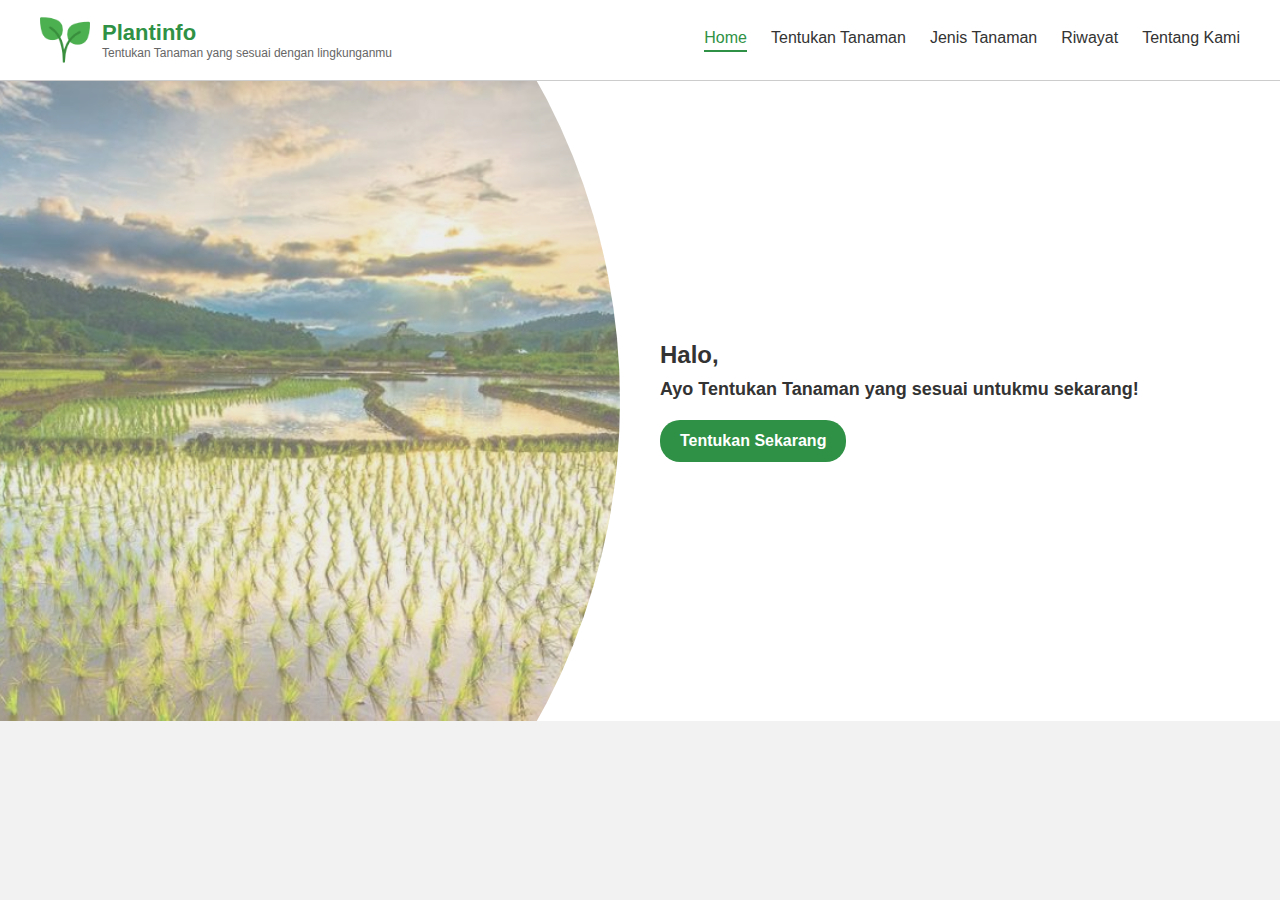
<file: index.html>
<!DOCTYPE html>
<html lang="id">
<head>
  <meta charset="UTF-8" />
  <meta name="viewport" content="width=device-width, initial-scale=1.0"/>
  <title>Plantinfo</title>
  <link rel="stylesheet" href="style.css" />
</head>
<body>
  <!-- Header -->
  <header class="header">
    <div class="logo">
      <img src="img/plant.png" alt="Plantinfo Logo" />
      <div class="text-logo">
        <h1>Plantinfo</h1>
        <p>Tentukan Tanaman yang sesuai dengan lingkunganmu</p>
      </div>
    </div>
    <nav class="navbar">
      <a href="#" class="nav-item active">Home</a>
      <a href="logic.html" class="nav-item">Tentukan Tanaman</a>
      <a href="jenis.html" class="nav-item">Jenis Tanaman</a>
      <a href="riwayat.html" class="nav-item">Riwayat</a>
      <a href="tentang.html" class="nav-item">Tentang Kami</a>
    </nav>
  </header>

  <!-- Hero Section -->
  <section class="hero">
    <div class="hero-image"></div>
    <div class="hero-text">
      <h2>Halo,</h2>
      <p>Ayo Tentukan Tanaman yang sesuai untukmu sekarang!</p>
      <a href="logic.html" class="btn">Tentukan Sekarang</a>
    </div>
  </section>
</body>
</html>
</file>
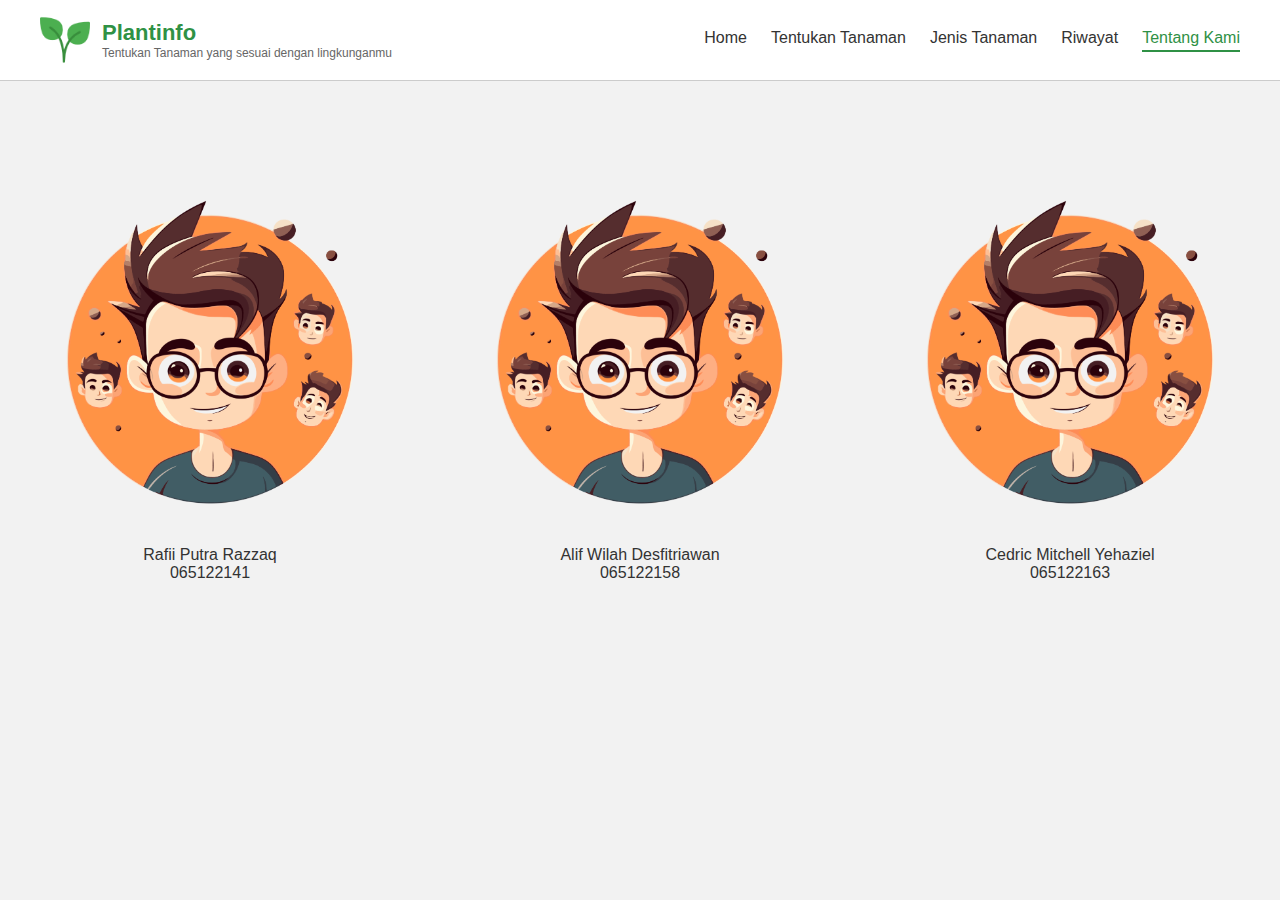
<file: tentang.html>
<!DOCTYPE html>
<html lang="id">
    <head>
        <meta charset="UTF-8" />
        <meta name="viewport" content="width=device-width, initial-scale=1.0"/>
        <title>Plantinfo</title>
        <link rel="stylesheet" href="style.css" />
      </head>
      <body>
        <!-- Header -->
        <header class="header">
          <div class="logo">
            <img src="img/plant.png" alt="Plantinfo Logo" />
            <div class="text-logo">
              <h1>Plantinfo</h1>
              <p>Tentukan Tanaman yang sesuai dengan lingkunganmu</p>
            </div>
          </div>
          <nav class="navbar">
            <a href="index.html" class="nav-item">Home</a>
            <a href="logic.html" class="nav-item">Tentukan Tanaman</a>
            <a href="jenis.html" class="nav-item">Jenis Tanaman</a>
            <a href="riwayat.html" class="nav-item">Riwayat</a>
            <a href="tentang.html" class="nav-item active">Tentang Kami</a>
          </nav>
        </header>

        <main class="container3">
            <div class="team-container">
              <div class="team-member">
                <div class="profile-pic" style="background-image: url('img/profil.png');"></div>
                <p class="name">Rafii Putra Razzaq</p>
                <p class="nim">065122141</p>
              </div>
              <div class="team-member">
                <div class="profile-pic" style="background-image: url('img/profil.png');"></div>
                <p class="name">Alif Wilah Desfitriawan</p>
                <p class="nim">065122158</p>
              </div>
              <div class="team-member">
                <div class="profile-pic" style="background-image: url('img/profil.png');"></div>
                <p class="name">Cedric Mitchell Yehaziel</p>
                <p class="nim">065122163</p>
              </div>
            </div>
          </main>
</body>
</html>
</file>
<file: style.css>
/* Reset dan base font */
* {
  margin: 0;
  padding: 0;
  box-sizing: border-box;
  font-family: 'Segoe UI', sans-serif;
}

body {
  background-color: #f2f2f2;
  color: #333;
}

/* ================= HEADER ================= */
.header {
  display: flex;
  justify-content: space-between;
  align-items: center;
  padding: 15px 40px;
  background-color: #ffffff;
  border-bottom: 1px solid #ccc;
}

.logo {
  display: flex;
  align-items: center;
  gap: 12px;
}

.logo img {
  height: 50px;
}

.text-logo h1 {
  margin: 0;
  font-size: 22px;
  font-weight: bold;
  color: #2f9145;
}

.text-logo p {
  margin: 0;
  font-size: 12px;
  color: #666;
}

.navbar {
  display: flex;
  gap: 24px;
}

.nav-item {
  text-decoration: none;
  color: #333;
  font-weight: 500;
  padding-bottom: 3px;
  border-bottom: 2px solid transparent;
  transition: all 0.2s ease;
}

.nav-item:hover,
.nav-item.active {
  color: #2f9145;
  border-bottom: 2px solid #2f9145;
}


/* ================= HERO SECTION ================= */
.hero {
  display: flex;
  align-items: center;
  width: 100%;
  background-color: #ffffff;
}

.hero-image {
  flex: 1;
  background-image: url('img/sawah.jpg');
  background-size: cover;
  background-position: center;
  height: 640px;
  clip-path: ellipse(100% 100% at left center);
  filter: brightness(90%) opacity(0.65); 
}

.hero-text {
  flex: 1;
  padding-left: 40px;
}

.hero-text h2 {
  font-size: 24px;
  margin-bottom: 10px;
}

.hero-text p {
  font-size: 18px;
  font-weight: bold;
  margin-bottom: 20px;
}

.btn {
  background-color: #2f9145;
  color: #fff;
  padding: 12px 20px;
  text-decoration: none;
  border-radius: 20px;
  font-weight: bold;
  display: inline-block;
  transition: background-color 0.2s ease;
}

.btn:hover {
  background-color: #256e35;
}
/* ===== MAIN SECTION ===== */
.main-section {
  display: flex;
  height: calc(100vh - 80px); /* sisa layar setelah header */
}
/* ================= FORM SECTION ================= */
.container {
  display: flex;
  justify-content: space-between;
  align-items: stretch; 
  gap: 60px;
}

.form-container {
  flex: 1;
  padding: 40px;
  display: flex;
  justify-content: center;
  align-items: center;
}

form {
  width: 360px;
  background-color: #fff;
  padding: 25px;
  border-radius: 10px;
  box-shadow: 0 4px 12px rgba(0,0,0,0.08);
}

form h2 {
  margin-bottom: 8px;
  font-size: 16px;
  font-weight: 600;
}

input[type="number"] {
  width: 100%;
  padding: 10px;
  margin-bottom: 18px;
  border-radius: 6px;
  border: 1px solid #ccc;
}

.radio-group {
  display: flex;
  flex-direction: column;
  gap: 6px;
  margin-bottom: 20px;
}

button {
  background-color: #2f9145;
  color: white;
  padding: 10px 25px;
  border: none;
  border-radius: 6px;
  cursor: pointer;
  font-weight: bold;
  transition: background 0.2s ease;
}

button:hover {
  background-color: #256e35;
}

/* ================= IMAGE SIDE ================= */
.image-side {
  width: 55%;
  height: 100%;
  overflow: hidden;
}

.image-side img {
  width: 100%;
  height: 640px;
  object-fit: cover;
  clip-path: ellipse(100% 100% at right center);
  filter: brightness(90%) opacity(0.65);
}

/* ================= TABEL ================= */
.result-box {
  background: white;
  padding: 25px;
  border-radius: 10px;
  box-shadow: 0 4px 8px rgba(0,0,0,0.05);
}

.result-box h2 {
  margin-bottom: 20px;
  text-align: center;
  color: #4CAF50;
}

table {
  width: 100%;
  border-collapse: collapse;
  margin-top: 10px;
}

thead {
  background-color: #4CAF50;
  color: white;
}

th, td {
  padding: 12px 15px;
  text-align: left;
  border-bottom: 1px solid #ddd;
}

tbody tr:hover {
  background-color: #f1f1f1;
}


@media screen and (max-width: 600px) {
  .navbar {
    flex-direction: column;
  }

  table, thead, tbody, th, td, tr {
    display: block;
  }

  th, td {
    padding: 10px;
    text-align: right;
    position: relative;
  }

  th::before, td::before {
    position: absolute;
    left: 10px;
    text-align: left;
    font-weight: bold;
    content: attr(data-label);
  }

  th {
    background: #4CAF50;
    color: white;
  }

  td {
    background: #fff;
    border-bottom: 1px solid #eee;
  }
}
/* ================= TENTANG KAMI ================= */
.team-container {
  display: flex;
  justify-content: center;
  gap: 80px;
  margin-top: 100px;
  text-align: center;
}

.team-member {
  display: flex;
  flex-direction: column;
  align-items: center;
}

.profile-pic {
  width: 350px;
  height: 350px;
  border-radius: 50%;
  background-size: cover;
  background-position: center;
  margin-bottom: 15px;
}



/* ================= HASIL TANAMAN ================= */
.result-box {
  background: #fff;
  padding: 30px 40px;
  border-radius: 12px;
  box-shadow: 0 4px 12px rgba(0,0,0,0.08);
  width: 100%;
}

.result-box h2 {
  font-size: 20px;
  margin-bottom: 20px;
  color: #2f9145;
}

.tanaman-utama h3 {
  font-size: 24px;
  color: #333;
  margin-bottom: 10px;
}

.tanaman-utama ul li {
  margin-bottom: 6px;
}

.tanaman-lain h4 {
  margin-top: 24px;
  font-size: 16px;
  color: #444;
  margin-bottom: 10px;
}

.tanaman-lain ul {
  padding-left: 18px;
}

.tanaman-lain ul li {
  margin-bottom: 5px;
}
</file>
